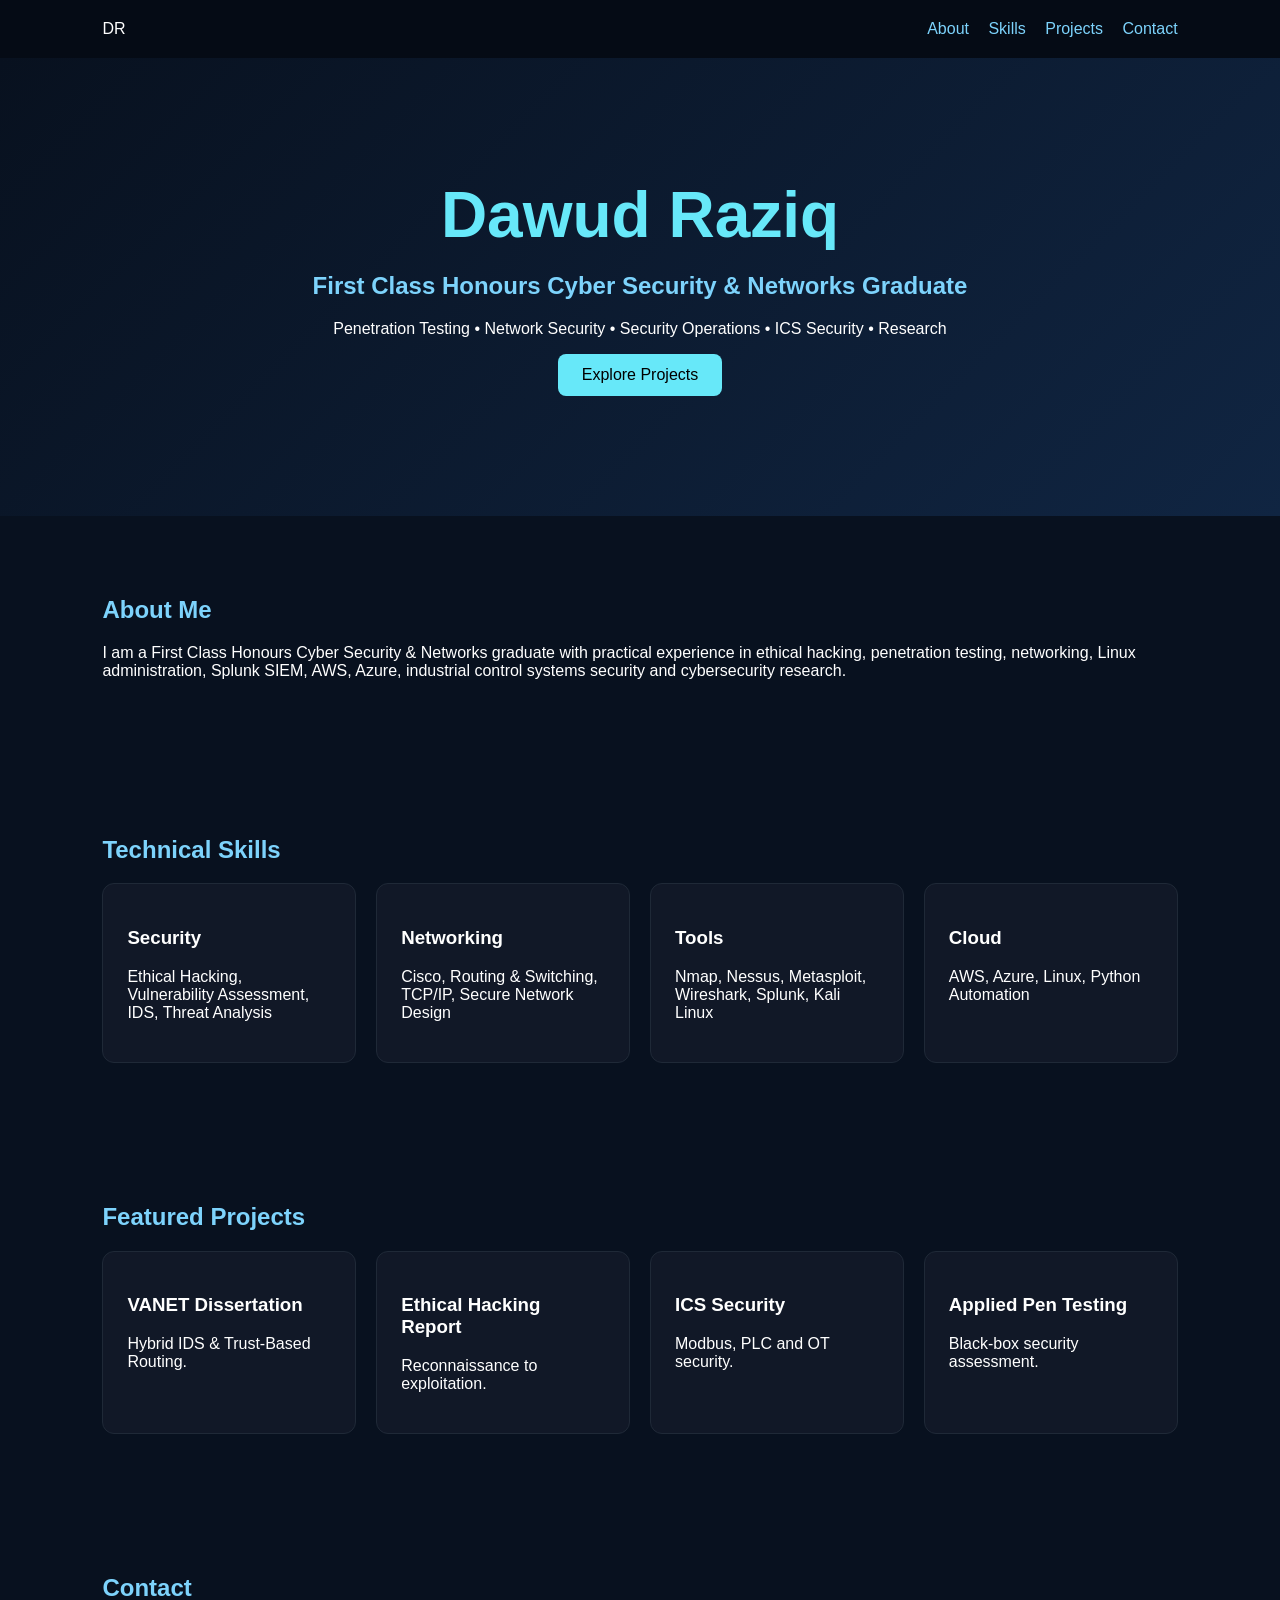
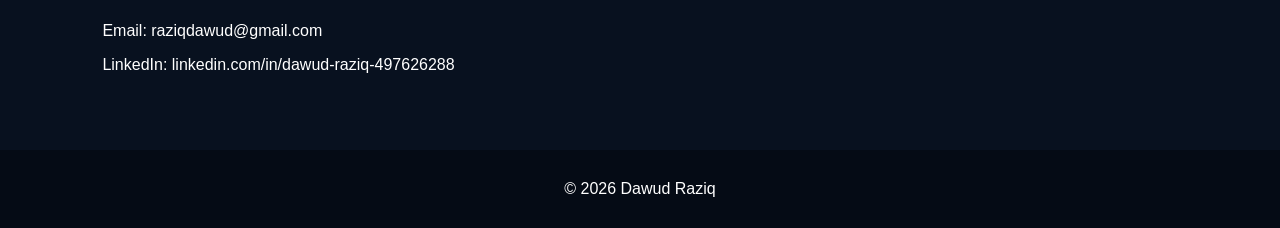
<file: index.html>
<!DOCTYPE html>
<html><head>
<meta charset="utf-8">
<meta name="viewport" content="width=device-width,initial-scale=1">
<title>Dawud Raziq | Cyber Security Portfolio</title>
<link rel="stylesheet" href="style.css">
</head>
<body>
<nav>
<div class="logo">DR</div>
<div>
<a href="#about">About</a>
<a href="#skills">Skills</a>
<a href="#projects">Projects</a>
<a href="#contact">Contact</a>
</div>
</nav>

<header class="hero">
<h1>Dawud Raziq</h1>
<h2>First Class Honours Cyber Security & Networks Graduate</h2>
<p>Penetration Testing • Network Security • Security Operations • ICS Security • Research</p>
<a class="btn" href="#projects">Explore Projects</a>
</header>

<section id="about">
<h2>About Me</h2>
<p>I am a First Class Honours Cyber Security & Networks graduate with practical experience in ethical hacking, penetration testing, networking, Linux administration, Splunk SIEM, AWS, Azure, industrial control systems security and cybersecurity research.</p>
</section>

<section id="skills">
<h2>Technical Skills</h2>
<div class="grid">
<div class="card"><h3>Security</h3><p>Ethical Hacking, Vulnerability Assessment, IDS, Threat Analysis</p></div>
<div class="card"><h3>Networking</h3><p>Cisco, Routing & Switching, TCP/IP, Secure Network Design</p></div>
<div class="card"><h3>Tools</h3><p>Nmap, Nessus, Metasploit, Wireshark, Splunk, Kali Linux</p></div>
<div class="card"><h3>Cloud</h3><p>AWS, Azure, Linux, Python Automation</p></div>
</div>
</section>

<section id="projects">
<h2>Featured Projects</h2>
<div class="grid">
<a class="card project" href="vanet.html"><h3>VANET Dissertation</h3><p>Hybrid IDS & Trust-Based Routing.</p></a>
<a class="card project" href="ethical-hacking.html"><h3>Ethical Hacking Report</h3><p>Reconnaissance to exploitation.</p></a>
<a class="card project" href="ics.html"><h3>ICS Security</h3><p>Modbus, PLC and OT security.</p></a>
<a class="card project" href="apt.html"><h3>Applied Pen Testing</h3><p>Black-box security assessment.</p></a>
</div>
</section>

<section id="contact">
<h2>Contact</h2>
<p>Email: raziqdawud@gmail.com</p>
<p>LinkedIn: linkedin.com/in/dawud-raziq-497626288 </p>
</section>

<footer>© 2026 Dawud Raziq</footer>
</body></html>
</file>
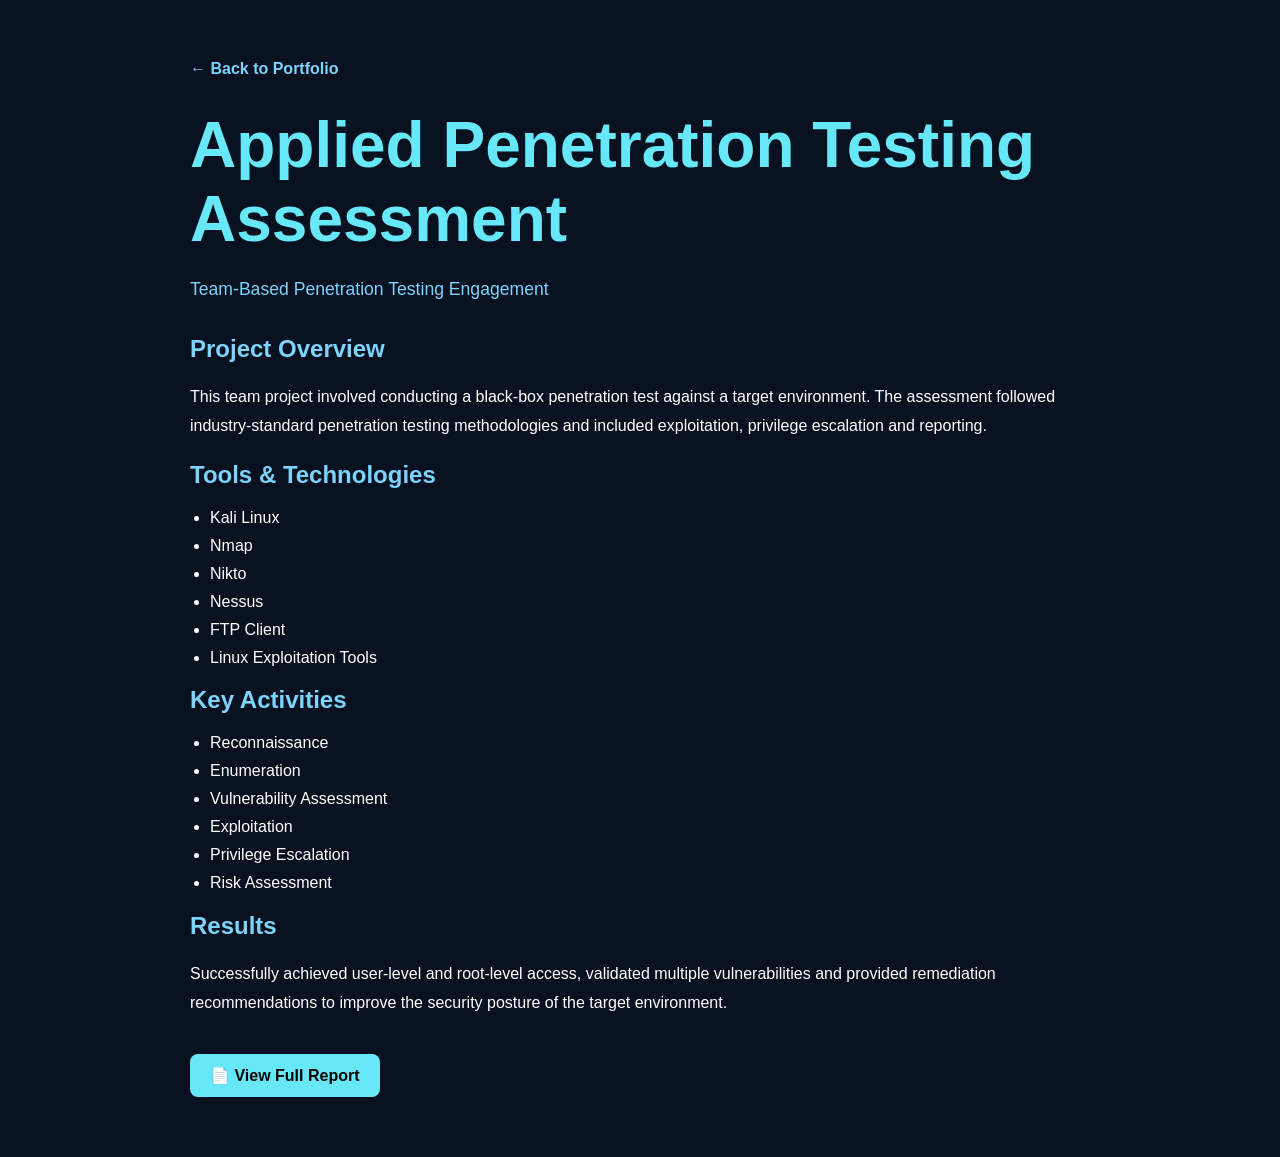
<file: apt.html>
<!DOCTYPE html>
<html lang="en">
<head>
    <meta charset="UTF-8">
    <title>Applied Penetration Testing | Dawud Raziq</title>
    <link rel="stylesheet" href="style.css">
</head>
<body>

<section class="project-page">

    <a href="index.html" class="back-btn">← Back to Portfolio</a>

    <h1>Applied Penetration Testing Assessment</h1>

    <p class="subtitle">
        Team-Based Penetration Testing Engagement
    </p>

    <h2>Project Overview</h2>

    <p>
        This team project involved conducting a black-box penetration test against
        a target environment. The assessment followed industry-standard penetration
        testing methodologies and included exploitation, privilege escalation and
        reporting.
    </p>

    <h2>Tools & Technologies</h2>

    <ul>
        <li>Kali Linux</li>
        <li>Nmap</li>
        <li>Nikto</li>
        <li>Nessus</li>
        <li>FTP Client</li>
        <li>Linux Exploitation Tools</li>
    </ul>

    <h2>Key Activities</h2>

    <ul>
        <li>Reconnaissance</li>
        <li>Enumeration</li>
        <li>Vulnerability Assessment</li>
        <li>Exploitation</li>
        <li>Privilege Escalation</li>
        <li>Risk Assessment</li>
    </ul>

    <h2>Results</h2>

    <p>
        Successfully achieved user-level and root-level access, validated multiple
        vulnerabilities and provided remediation recommendations to improve the
        security posture of the target environment.
    </p>

    <a href="../pdfs/applied-pentest.pdf"
       target="_blank"
       class="project-btn">
       📄 View Full Report
    </a>

</section>

</body>
</html>
</file>
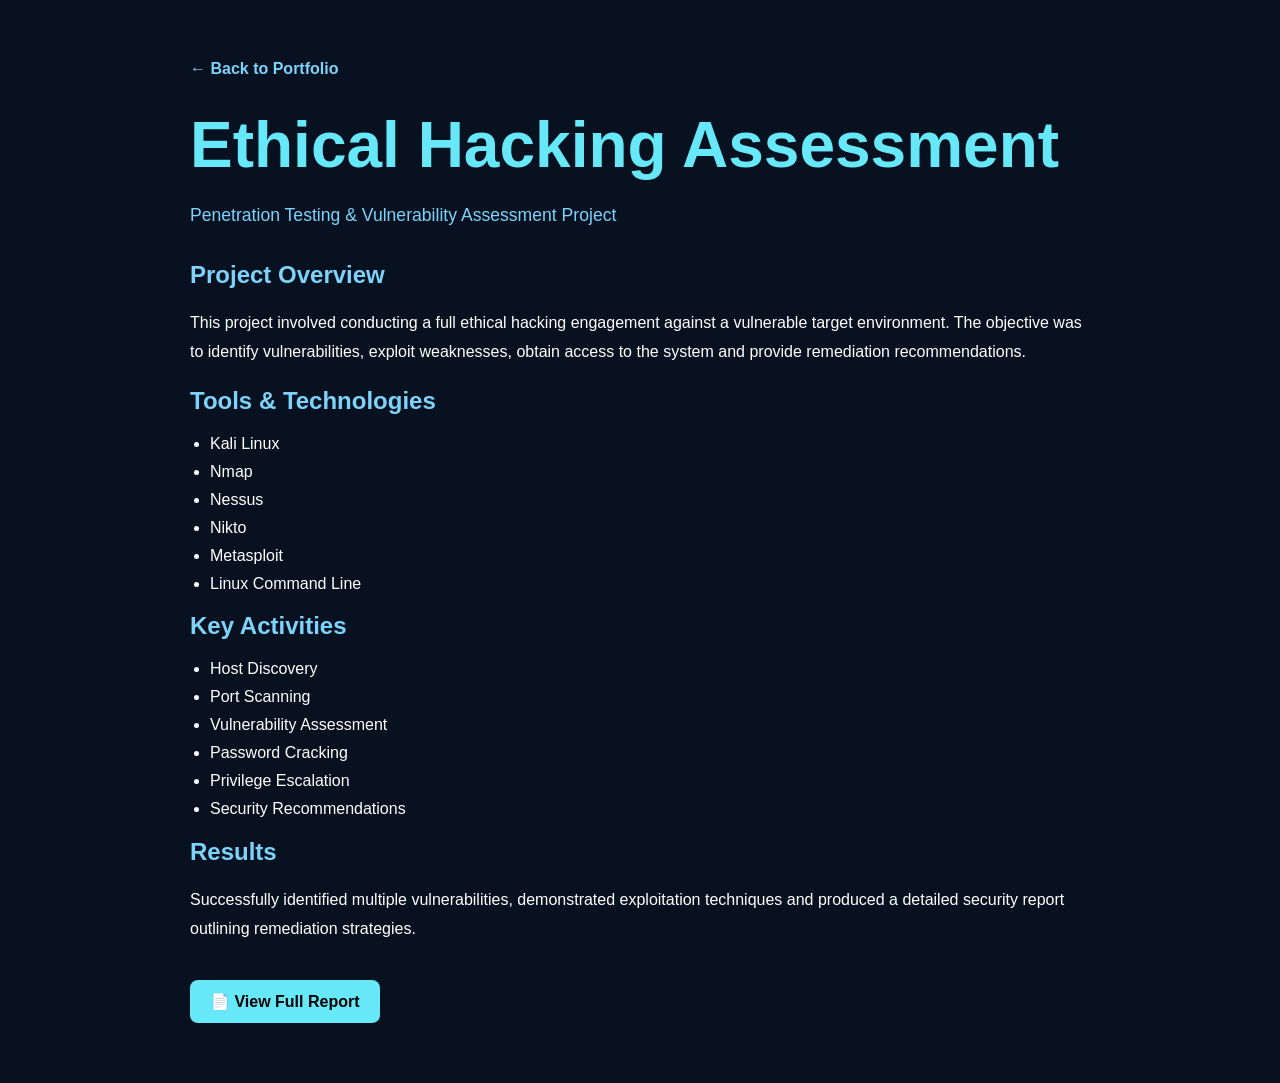
<file: ethical-hacking.html>
<!DOCTYPE html>
<html lang="en">
<head>
    <meta charset="UTF-8">
    <title>Ethical Hacking Assessment | Dawud Raziq</title>
    <link rel="stylesheet" href="style.css">
</head>
<body>

<section class="project-page">

    <a href="index.html" class="back-btn">← Back to Portfolio</a>

    <h1>Ethical Hacking Assessment</h1>

    <p class="subtitle">
        Penetration Testing & Vulnerability Assessment Project
    </p>

    <h2>Project Overview</h2>

    <p>
        This project involved conducting a full ethical hacking engagement against a
        vulnerable target environment. The objective was to identify vulnerabilities,
        exploit weaknesses, obtain access to the system and provide remediation
        recommendations.
    </p>

    <h2>Tools & Technologies</h2>

    <ul>
        <li>Kali Linux</li>
        <li>Nmap</li>
        <li>Nessus</li>
        <li>Nikto</li>
        <li>Metasploit</li>
        <li>Linux Command Line</li>
    </ul>

    <h2>Key Activities</h2>

    <ul>
        <li>Host Discovery</li>
        <li>Port Scanning</li>
        <li>Vulnerability Assessment</li>
        <li>Password Cracking</li>
        <li>Privilege Escalation</li>
        <li>Security Recommendations</li>
    </ul>

    <h2>Results</h2>

    <p>
        Successfully identified multiple vulnerabilities, demonstrated exploitation
        techniques and produced a detailed security report outlining remediation
        strategies.
    </p>

    <a href="../pdfs/ethical-hacking.pdf"
       target="_blank"
       class="project-btn">
       📄 View Full Report
    </a>

</section>

</body>
</html>
</file>
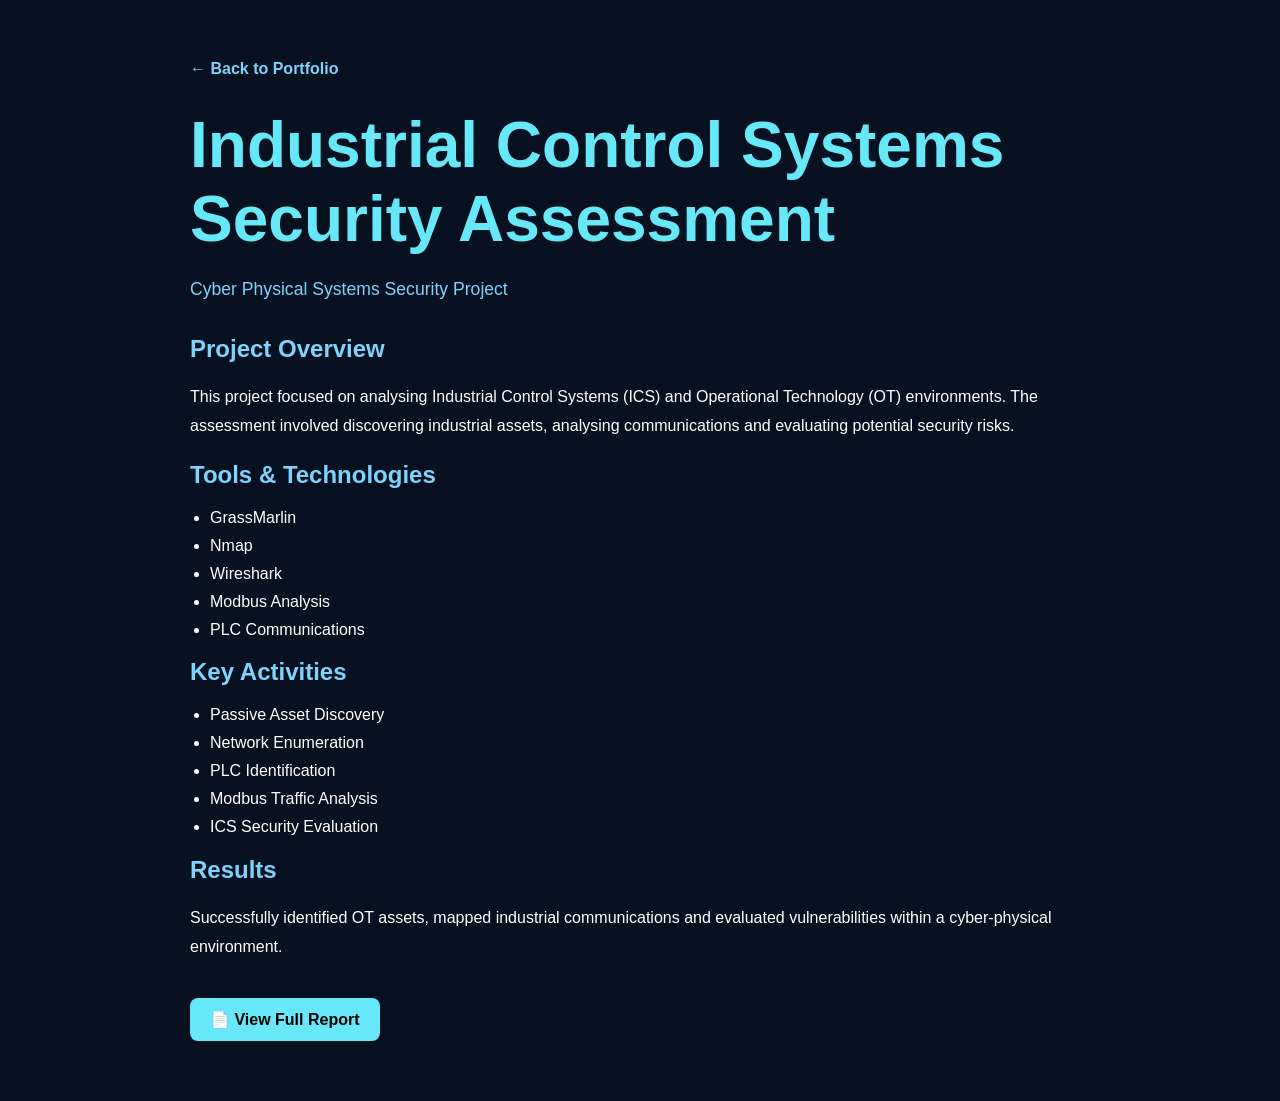
<file: ics.html>
<!DOCTYPE html>
<html lang="en">
<head>
    <meta charset="UTF-8">
    <title>ICS Security Assessment | Dawud Raziq</title>
    <link rel="stylesheet" href="style.css">
</head>
<body>

<section class="project-page">

    <a href="index.html" class="back-btn">← Back to Portfolio</a>

    <h1>Industrial Control Systems Security Assessment</h1>

    <p class="subtitle">
        Cyber Physical Systems Security Project
    </p>

    <h2>Project Overview</h2>

    <p>
        This project focused on analysing Industrial Control Systems (ICS) and
        Operational Technology (OT) environments. The assessment involved
        discovering industrial assets, analysing communications and evaluating
        potential security risks.
    </p>

    <h2>Tools & Technologies</h2>

    <ul>
        <li>GrassMarlin</li>
        <li>Nmap</li>
        <li>Wireshark</li>
        <li>Modbus Analysis</li>
        <li>PLC Communications</li>
    </ul>

    <h2>Key Activities</h2>

    <ul>
        <li>Passive Asset Discovery</li>
        <li>Network Enumeration</li>
        <li>PLC Identification</li>
        <li>Modbus Traffic Analysis</li>
        <li>ICS Security Evaluation</li>
    </ul>

    <h2>Results</h2>

    <p>
        Successfully identified OT assets, mapped industrial communications and
        evaluated vulnerabilities within a cyber-physical environment.
    </p>

    <a href="../pdfs/ics-security.pdf"
       target="_blank"
       class="project-btn">
       📄 View Full Report
    </a>

</section>

</body>
</html>
</file>
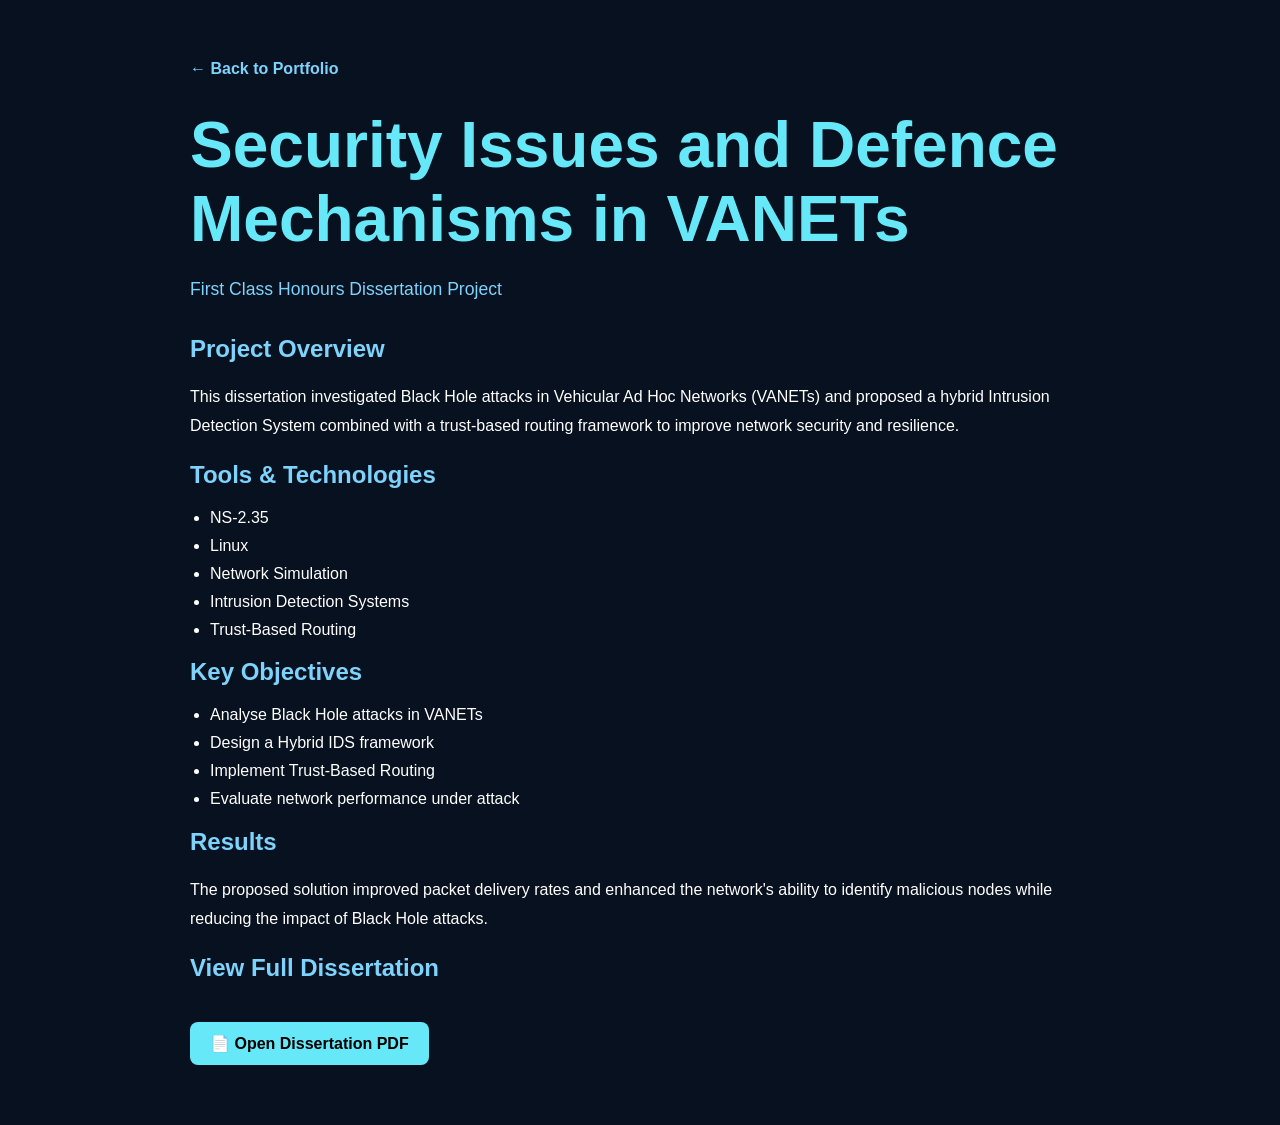
<file: vanet.html>
<!DOCTYPE html>
<html lang="en">
<head>
    <meta charset="UTF-8">
    <title>VANET Dissertation | Dawud Raziq</title>
    <link rel="stylesheet" href="../style.css">
</head>
<body>

<section class="project-page">

    <a href="../index.html" class="back-btn">← Back to Portfolio</a>

    <h1>Security Issues and Defence Mechanisms in VANETs</h1>

    <p class="subtitle">
        First Class Honours Dissertation Project
    </p>

    <h2>Project Overview</h2>

    <p>
        This dissertation investigated Black Hole attacks in Vehicular Ad Hoc Networks
        (VANETs) and proposed a hybrid Intrusion Detection System combined with a
        trust-based routing framework to improve network security and resilience.
    </p>

    <h2>Tools & Technologies</h2>

    <ul>
        <li>NS-2.35</li>
        <li>Linux</li>
        <li>Network Simulation</li>
        <li>Intrusion Detection Systems</li>
        <li>Trust-Based Routing</li>
    </ul>

    <h2>Key Objectives</h2>

    <ul>
        <li>Analyse Black Hole attacks in VANETs</li>
        <li>Design a Hybrid IDS framework</li>
        <li>Implement Trust-Based Routing</li>
        <li>Evaluate network performance under attack</li>
    </ul>

    <h2>Results</h2>

    <p>
        The proposed solution improved packet delivery rates and enhanced the
        network's ability to identify malicious nodes while reducing the impact
        of Black Hole attacks.
    </p>

    <h2>View Full Dissertation</h2>

    <a href="../pdfs/dissertation.pdf"
       target="_blank"
       class="project-btn">
       📄 Open Dissertation PDF
    </a>

</section>

</body>
</html>
</file>
<file: style.css>
body{margin:0;font-family:Inter,Arial;background:#08111f;color:#fff}
nav{display:flex;justify-content:space-between;padding:20px 8%;background:#050b15;position:sticky;top:0}
nav a{color:#7dd3fc;text-decoration:none;margin-left:15px}
.hero{padding:120px 8%;text-align:center;background:linear-gradient(135deg,#08111f,#102542)}
h1{font-size:4rem;margin:0;color:#67e8f9}
h2{color:#7dd3fc}
.btn{display:inline-block;padding:12px 24px;background:#67e8f9;color:#000;text-decoration:none;border-radius:8px}
section{padding:60px 8%}
.grid{display:grid;grid-template-columns:repeat(auto-fit,minmax(250px,1fr));gap:20px}
.card{background:#111827;padding:24px;border-radius:12px;border:1px solid #1f2937}
.project{text-decoration:none;color:white}
footer{text-align:center;padding:30px;background:#050b15}

/* Project Pages */

.project-page{
    max-width:900px;
    margin:auto;
    padding:60px 20px;
}

.subtitle{
    color:#7dd3fc;
    margin-bottom:30px;
    font-size:1.1rem;
}

.back-btn{
    display:inline-block;
    margin-bottom:30px;
    color:#7dd3fc;
    text-decoration:none;
    font-weight:bold;
}

.back-btn:hover{
    color:#67e8f9;
}

.project-btn{
    display:inline-block;
    margin-top:20px;
    background:#67e8f9;
    color:#000;
    padding:12px 20px;
    border-radius:8px;
    text-decoration:none;
    font-weight:bold;
}

.project-btn:hover{
    transform:translateY(-2px);
    transition:0.3s;
}

.project-page ul{
    padding-left:20px;
}

.project-page li{
    margin-bottom:10px;
}

.project-page p{
    line-height:1.8;
}

.project{
    text-decoration:none;
    color:white;
    transition:0.3s;
}

.project:hover{
    transform:translateY(-5px);
    border-color:#67e8f9;
}
</file>
